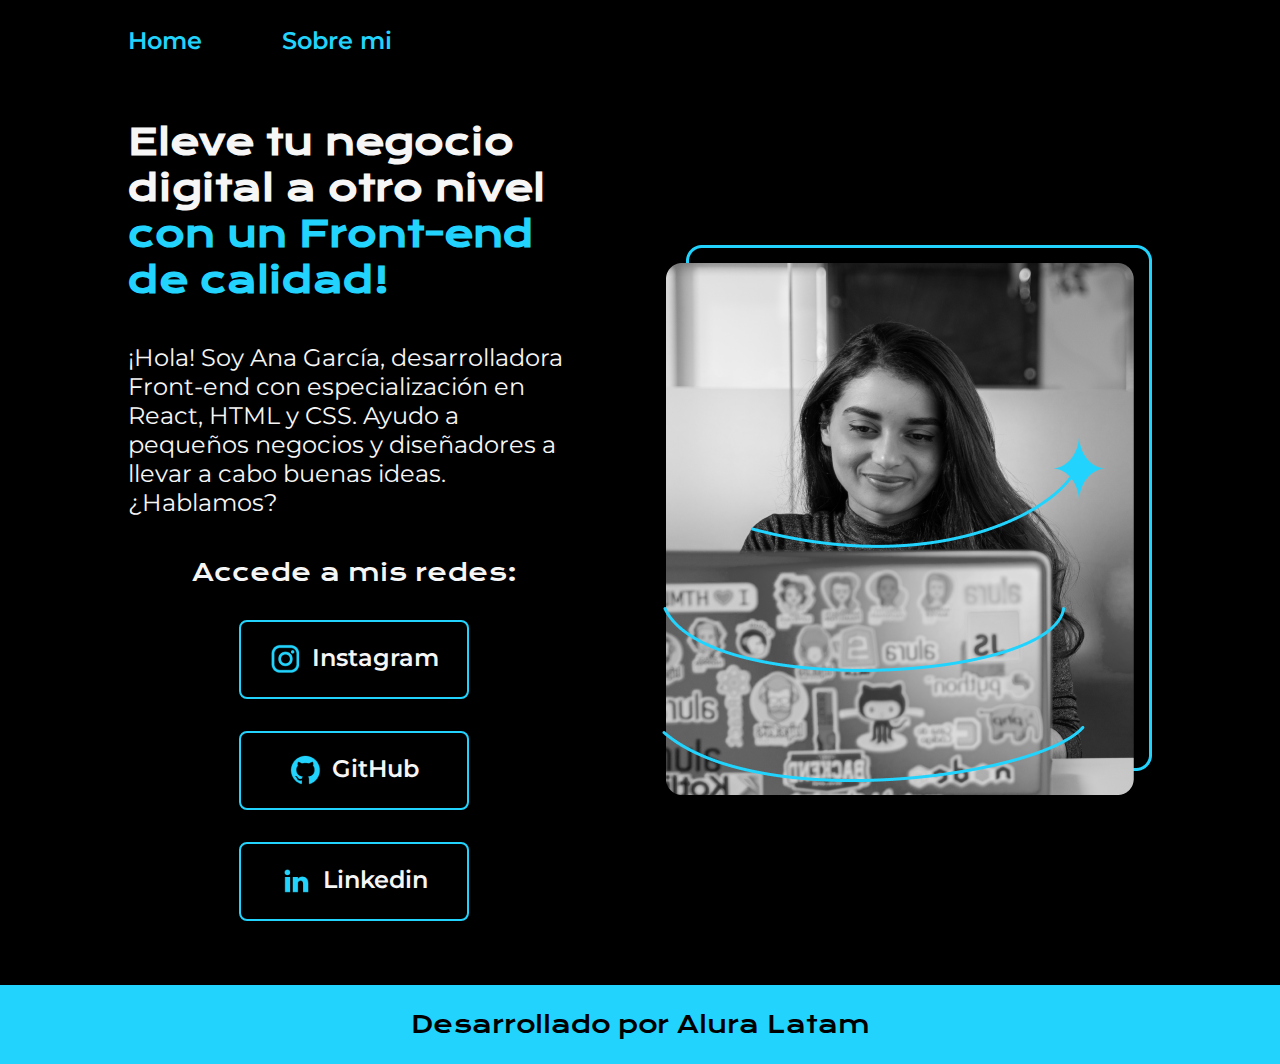
<file: index.html>
<!DOCTYPE html>
<html lang="es-col">
<head>
    <meta charset="UTF-8">
    <meta name="viewport" content="width=device-width, initial-scale=1.0">
    <title>Portafolio</title>
    <link rel="stylesheet" href="./styles/style.css">
</head>
<body>
    <header class="header">
        <nav class="header__nav">
            <a class="header__nav__link" href="./index.html">Home</a>
            <a class="header__nav__link" href="./about.html">Sobre mi</a>
        </nav>
    </header>
    <main class="presentacion">
        <section class="presentacion__contenido">
            <h1 class="presentacion__contenido__titulo">
                Eleve tu negocio digital a otro nivel <strong class="TituloStrong">con un Front-end de calidad!</strong> 
            </h1>
            <p class="presentacion__contenido__texto">
                ¡Hola! Soy Ana García, desarrolladora Front-end con
                especialización en React, HTML y CSS. Ayudo a pequeños negocios y diseñadores
                a llevar a cabo buenas ideas. ¿Hablamos?
            </p>
            <div class="presentacion__enlaces">
                <h2 class="presentacion__enlaces__subtitlo"> Accede a mis redes:</h2>
                <a class="presentacion__enlaces__link" href="https://www.instagram.com/">
                    <img src="./img/instagram.png"> Instagram</a>
                <a class="presentacion__enlaces__link" href="https://github.com/">
                    <img src="./img/github.png"> GitHub</a>
                <a class="presentacion__enlaces__link" href="https://www.linkedin.com">
                    <img src="./img/linkedin.png"> Linkedin</a>    
            </div>
        </section>
        <img class="presentacion__imagen" src="./img/Imagem.png">
    </main>
    <footer class="footer">
        <p>Desarrollado por Alura Latam</p>
    </footer>
</body>
</html>
</file>
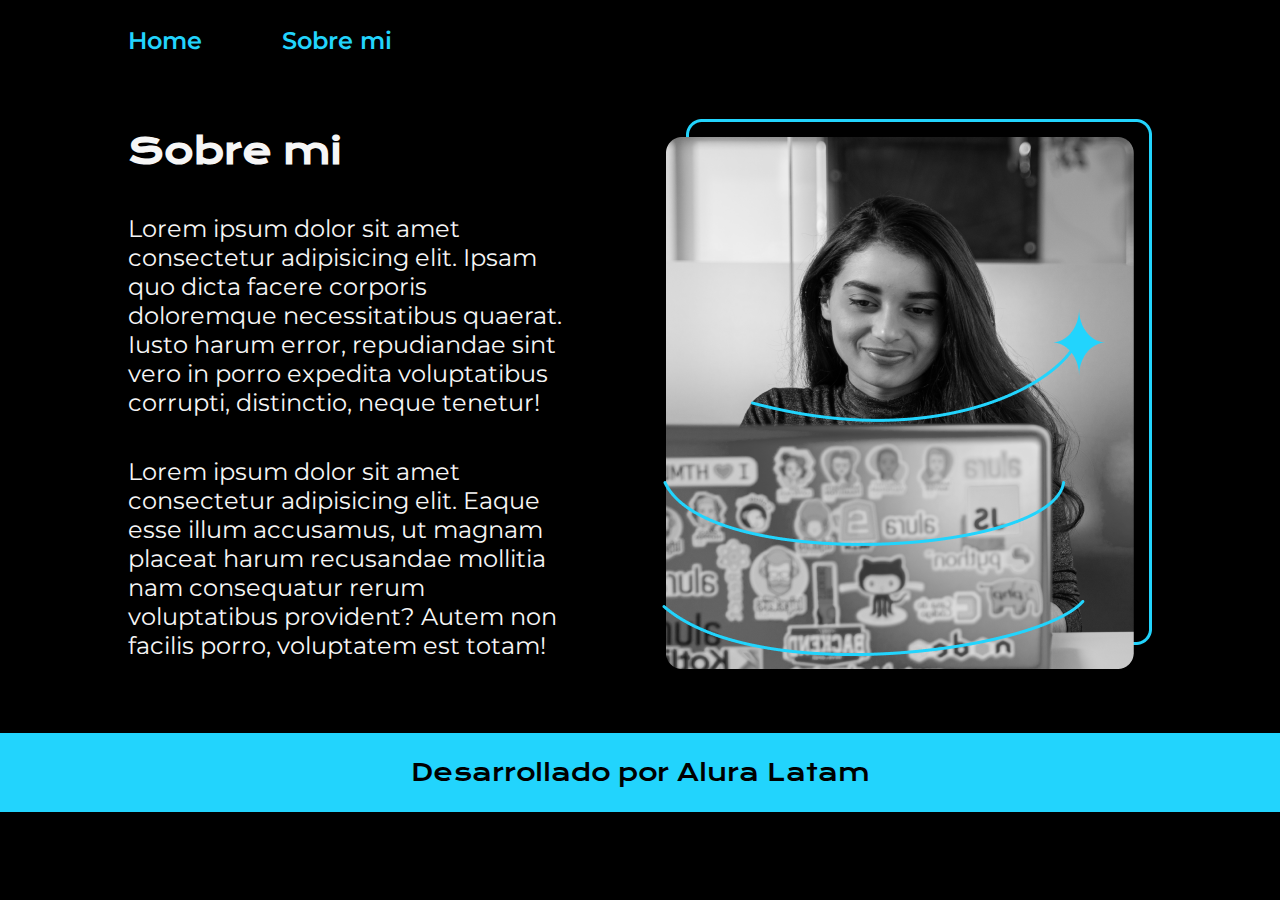
<file: about.html>
<!DOCTYPE html>
<html lang="es-col">
<head>
    <meta charset="UTF-8">
    <meta name="viewport" content="width=device-width, initial-scale=1.0">
    <title>Sobre mi</title>
    <link rel="stylesheet" href="./styles/style.css">
</head>
<body>
    <header class="header">
        <nav class="header__nav">
            <a class="header__nav__link" href="./index.html">Home</a>
            <a class="header__nav__link" href="./about.html">Sobre mi</a>
        </nav>
    </header>
    <main class="presentacion"s>
        <section class="presentacion__contenido">
            <h1 class="presentacion__contenido__titulo">Sobre mi</h1>
            <p class="presentacion__contenido__texto">Lorem ipsum dolor sit amet consectetur adipisicing elit. Ipsam quo dicta facere corporis doloremque necessitatibus quaerat. Iusto harum error, repudiandae sint vero in porro expedita voluptatibus corrupti, distinctio, neque tenetur!</p>
            <p class="presentacion__contenido__texto">Lorem ipsum dolor sit amet consectetur adipisicing elit. Eaque esse illum accusamus, ut magnam placeat harum recusandae mollitia nam consequatur rerum voluptatibus provident? Autem non facilis porro, voluptatem est totam!</p>
        </section>
        <img class="presentacion__imagen" src="./img/Imagem.png">
    </main>
    <footer class="footer">
        <p>Desarrollado por Alura Latam</p>
    </footer>
</body>
</html>
</file>
<file: styles/style.css>
@import url('https://fonts.googleapis.com/css2?family=Krona+One&family=Montserrat:ital,wght@0,100..900;1,100..900&display=swap');

:root {
    --color-primario: #000000;
    --color-secundario: #F6F6F6;
    --color-terciario: #22D4FD;
    --color-hover: #272727;

    --fuente-krona: 'Krona One', sans-serif;
    --fuente-montserrat: 'Montserrat', sans-serif;

    font-size: 62.5%;
}


*{
    margin: 0;
    padding: 0;
}

body {
    background-color: var(--color-primario);
    color: var(--color-secundario);
    box-sizing: border-box;
}

.header {
    padding: 2% 0% 0% 10%;
}

.header__nav{
    display: flex;
    gap: 80px;
}

.header__nav__link {
    font-size: 2.4rem;
    font-family: var(--fuente-montserrat);
    font-weight: 600;
    color: var(--color-terciario);
    text-decoration: none;
}

.TituloStrong {
    color: var(--color-terciario);
}

.presentacion {
    display: flex;
    align-items: center;
    padding: 5% 10%;
    justify-content: space-between;
    gap: 82px;
}

.presentacion__contenido {
    width: 50%;
    display: flex;
    flex-direction: column;
    gap: 40px;
}

.presentacion__contenido__titulo {
    font-size: 3.6rem;
    font-family: var(--fuente-krona);
}

.presentacion__contenido__texto {
    font-size: 2.4rem;
    font-family: var(--fuente-montserrat);
}

.presentacion__enlaces {
    display: flex;
    justify-content: space-between;
    flex-direction: column;
    align-items: center;
    gap: 32px;
}

.presentacion__enlaces__link {
    width: 50%;
    text-align: center;
    padding: 21.5px 0;
    border-radius: 8px;
    font-family: var(--fuente-montserrat);
    font-size: 2.4rem;
    font-weight: 600;
    text-decoration: none;
    color: #f6f6f6;
    border: 2px solid var(--color-terciario);
    display: flex;
    justify-content: center;
    gap: 10px;
}

.presentacion__enlaces__link:hover {
    background-color: var(--color-hover);
}

.presentacion__enlaces__subtitlo {
    font-family: var(--fuente-krona);
    font-size: 2.4rem;
    font-weight: 400;
}

.presentacion__imagen{
    width: 50%;
}

.footer {
    background-color: var(--color-terciario);
    color: var(--color-primario);
    padding: 24px;
    text-align: center;
    font-family: var(--fuente-krona);
    font-size: 2.4rem;
    font-weight: 400;

}

@media (max-width: 1100px) {
    
    .header{
        padding: 10px;
    }

    .header__nav {
        justify-content: center;
    }
    
    .presentacion {
        flex-direction: column-reverse;
        padding: 5%;
    }

    .presentacion__contenido{
        width: auto;
    }
}
</file>
